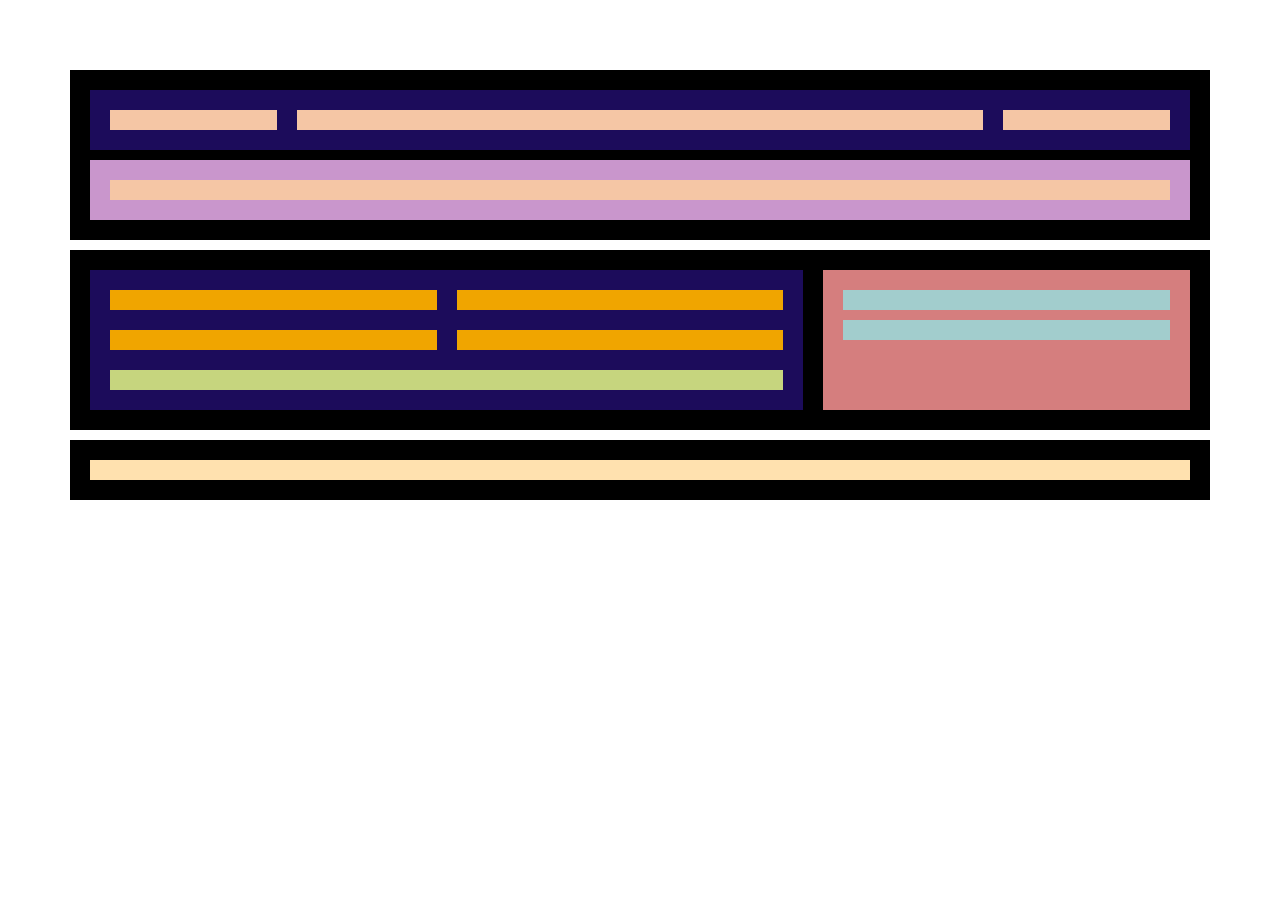
<file: flex-nivell1/index.html>
<!DOCTYPE html>
<html lang="en">
<head>
    <meta charset="UTF-8">
    <meta http-equiv="X-UA-Compatible" content="IE=edge">
    <meta name="viewport" content="width=device-width, initial-scale=1.0">
    <link rel="stylesheet" href="styles.css">
    <title>Flex</title>
</head>
<body>
<div class="container">
    <header class="header">
        <div class="top">
            <div class="logo"></div>
            <div class="menu"></div>
            <div class="search"></div>
        </div>
        <div class="banner">
            <h1></h1>
        </div>
    </header>
    <section class="info">
        <div class="news">
            <div class="newscard"></div>
            <div class="newscard"></div>
            <div class="newscard"></div>
            <div class="newscard"></div>
            <div class="newsbanner"></div>
        </div>
        <div class="ads">
            <div class="adscard"></div>
            <div class="adscard"></div>
        </div>
    </section>
    <footer class="footer">
        <div class="copyright"></div>
    </footer>
    
</div>
</body>
</html>
</file>
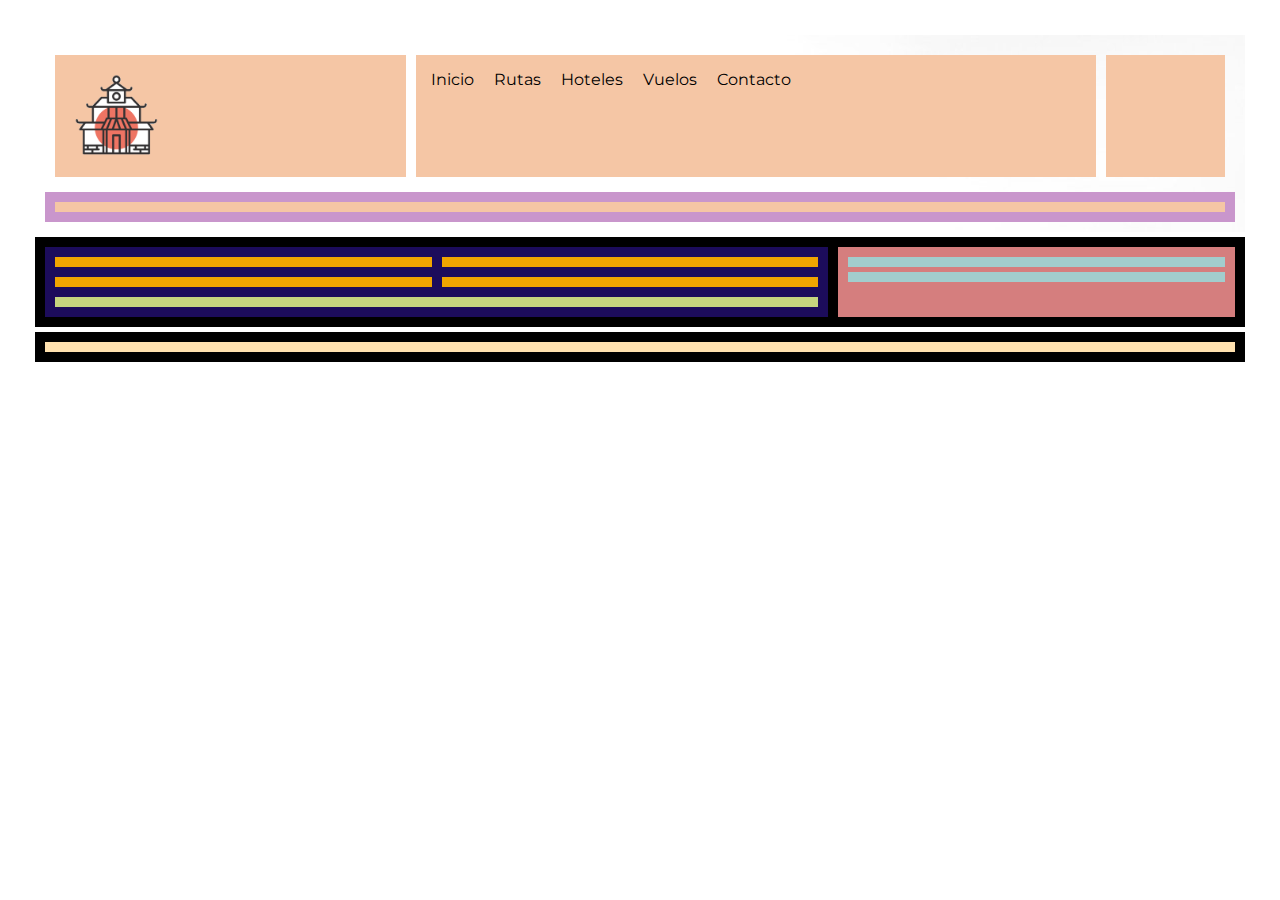
<file: flex-nivell2/index.html>
<!DOCTYPE html>
<html lang="en">
<head>
    <meta charset="UTF-8">
    <meta http-equiv="X-UA-Compatible" content="IE=edge">
    <meta name="viewport" content="width=device-width, initial-scale=1.0">
    <!-- FONT AWESOME -->
    <link rel="stylesheet" href="https://pro.fontawesome.com/releases/v5.10.0/css/all.css" integrity="sha384-AYmEC3Yw5cVb3ZcuHtOA93w35dYTsvhLPVnYs9eStHfGJvOvKxVfELGroGkvsg+p" crossorigin="anonymous"/>
    <!-- GOOGLE FONTS -->
    <link rel="preconnect" href="https://fonts.googleapis.com">
    <link rel="preconnect" href="https://fonts.gstatic.com" crossorigin>
    <link href="https://fonts.googleapis.com/css2?family=Montserrat:wght@500&display=swap" rel="stylesheet">
    <!-- OWN STYLES -->
    <link rel="stylesheet" href="styles.css">
    <title>Tourism - Japan</title>
</head>
<body>
<div class="container">
    <header class="header">
        <div class="top">
            <div class="logo">
                <img class="logo-japan" src="img/logo.png" alt="tourism Japan logo">
            </div>
            <div class="menu">
                <div class="menu-items">Inicio</div>
                <div class="menu-items">Rutas</div>
                <div class="menu-items">Hoteles</div>
                <div class="menu-items">Vuelos</div>
                <div class="menu-items">Contacto</div>
            </div>
            <div class="search">
                <i class="fab fa-facebook-f"></i>
                <i class="fab fa-twitter"></i>
            </div>
        </div>
        <div class="banner">
            <h1></h1>
        </div>
    </header>
    <section class="info">
        <div class="news">
            <div class="newscard"></div>
            <div class="newscard"></div>
            <div class="newscard"></div>
            <div class="newscard"></div>
            <div class="newsbanner"></div>
        </div>
        <div class="ads">
            <div class="adscard"></div>
            <div class="adscard"></div>
        </div>
    </section>
    <footer class="footer">
        <div class="copyright"></div>
    </footer>
    
</div>
</body>
</html>
</file>
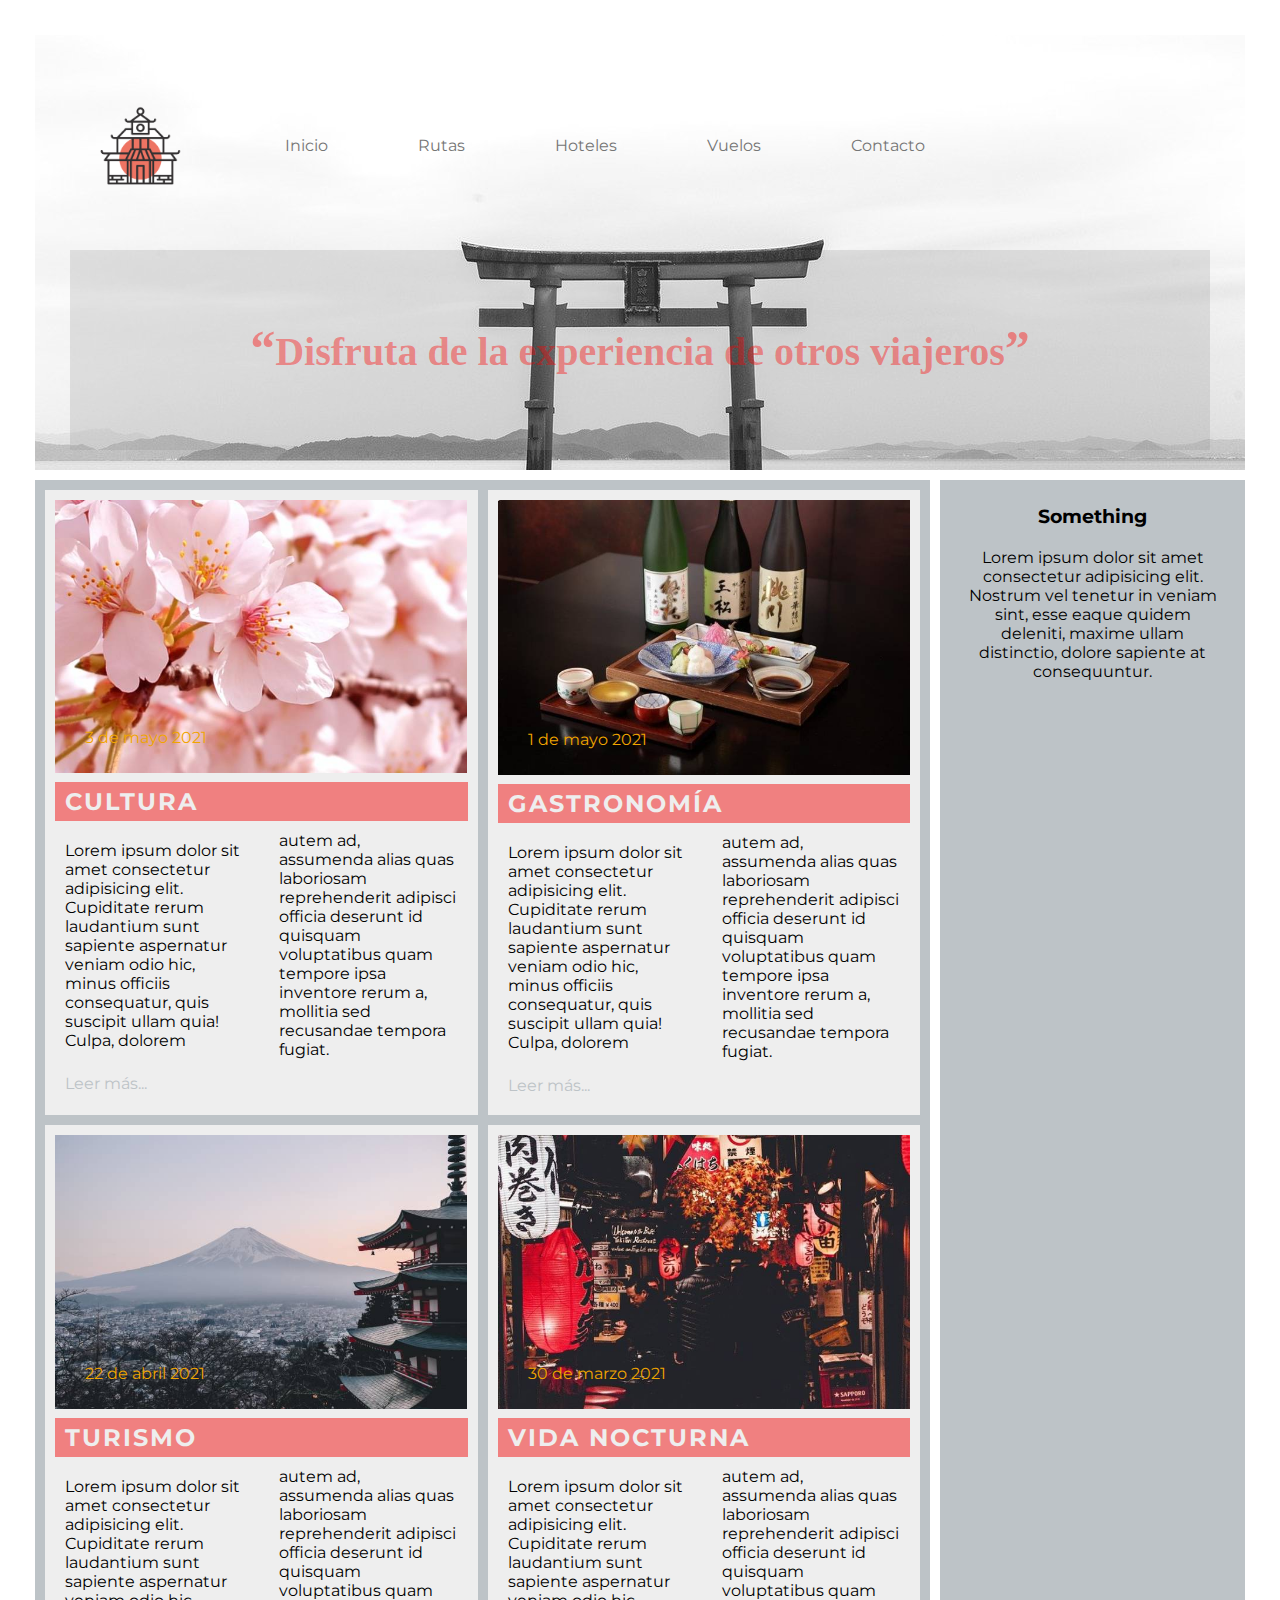
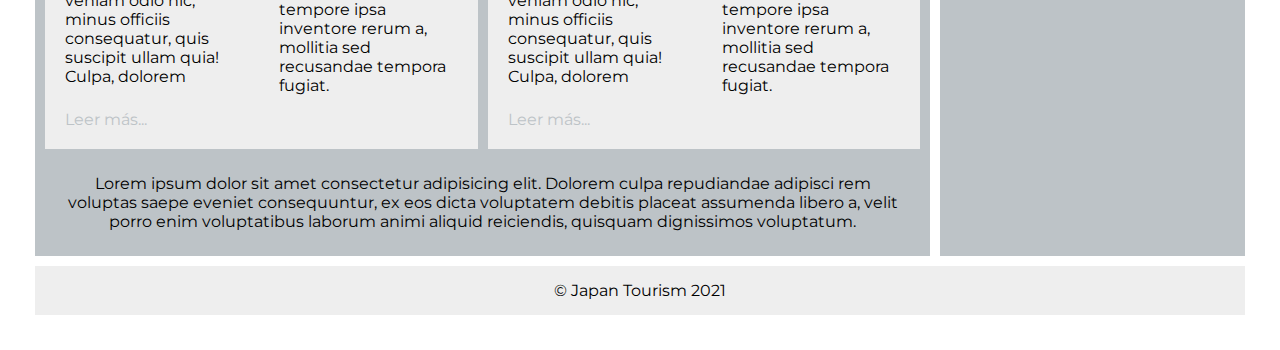
<file: flex-nivell3-grid/index.html>
<!DOCTYPE html>
<html lang="en">
<head>
    <meta charset="UTF-8">
    <meta http-equiv="X-UA-Compatible" content="IE=edge">
    <meta name="viewport" content="width=device-width, initial-scale=1.0">
    <!-- FONT AWESOME -->
    <link rel="stylesheet" href="https://pro.fontawesome.com/releases/v5.10.0/css/all.css" integrity="sha384-AYmEC3Yw5cVb3ZcuHtOA93w35dYTsvhLPVnYs9eStHfGJvOvKxVfELGroGkvsg+p" crossorigin="anonymous"/>
    <!-- GOOGLE FONTS -->
    <link rel="preconnect" href="https://fonts.googleapis.com">
    <link rel="preconnect" href="https://fonts.gstatic.com" crossorigin>
    <link href="https://fonts.googleapis.com/css2?family=Montserrat:wght@500&display=swap" rel="stylesheet">
    <!-- OWN STYLES -->
    <link rel="stylesheet" href="styles.css">
    <link href="img/favicon.ico" rel="icon" type="image/x-icon">
    <title>Tourism - Japan</title>
</head>
<body>
<div class="container">
    <header class="header">
        <div class="top">
            <div class="logo">
                <img class="logo-japan" src="img/logo.png" alt="tourism Japan logo">
            </div>
            <div class="menu">
                <div class="menu-all">
                    <i class="fas fa-home"></i>
                    <div id="inicio" class="menu-items">Inicio</div>
                </div>
                <div class="menu-all">
                    <i class="fas fa-map-marked-alt"></i>
                    <div class="menu-items">Rutas</div>
                </div>
                <div class="menu-all">
                    <i class="fas fa-h-square"></i>
                    <div class="menu-items">Hoteles</div>
                </div>
                <div class="menu-all">
                    <i class="fas fa-plane"></i>
                    <div class="menu-items">Vuelos</div>
                </div>
                <div class="menu-all">
                    <i class="fas fa-envelope-open-text"></i>
                    <div class="menu-items">Contacto</div>
                </div>
            </div>
            <div class="social">
                <i class="fab fa-facebook-square"></i>
                <i class="fab fa-twitter"></i>
            </div>
        </div>
        <div class="banner">
            <blockquote><h1>Disfruta de la experiencia de otros viajeros</h1></blockquote>
        </div>
    </header>
    <article>
        <section class="info">
            <div class="news">
                <div class="newscard">
                    <div id="sakura" class="photocard">
                        <img class="img-banner" src="img/sakura.jpg" alt="pink flowers">
                        <p class="datecard">3 de mayo 2021</p>
                    </div>

                    <div class="titlecard">
                        <h2>CULTURA</h2>
                    </div>
                    <div class="textcard">
                        <p>Lorem ipsum dolor sit amet consectetur adipisicing elit. Cupiditate rerum laudantium sunt sapiente aspernatur veniam odio hic, minus officiis consequatur, quis suscipit ullam quia! Culpa, dolorem autem ad, assumenda alias quas laboriosam reprehenderit adipisci officia deserunt id quisquam voluptatibus quam tempore ipsa inventore rerum a, mollitia sed recusandae tempora fugiat.</p>
                    </div>
                    <div class="readmore">
                        <p>Leer más...</p>
                    </div>
                </div>
                <div class="newscard">
                    <div id="comida" class="photocard">
                        <img class="img-banner" src="img/comida.jpg" alt="japanes food">
                        <p class="datecard">1 de mayo 2021</p>
                    </div>
                    <div class="titlecard">
                        <h2>GASTRONOMÍA</h2>
                    </div>
                    <div class="textcard">
                        <p>Lorem ipsum dolor sit amet consectetur adipisicing elit. Cupiditate rerum laudantium sunt sapiente aspernatur veniam odio hic, minus officiis consequatur, quis suscipit ullam quia! Culpa, dolorem autem ad, assumenda alias quas laboriosam reprehenderit adipisci officia deserunt id quisquam voluptatibus quam tempore ipsa inventore rerum a, mollitia sed recusandae tempora fugiat.</p>
                    </div>
                    <div class="readmore">
                        <p>Leer más...</p>
                    </div>
                </div>
                <div class="newscard">
                    <div class="photocard">
                        <img class="img-banner" src="img/fuji.jpg" alt="pink flowers">
                        <p class="datecard">22 de abril 2021</p>
                    </div>
                    <div class="titlecard">
                        <h2>TURISMO</h2>
                    </div>
                    <div class="textcard">
                        <p>Lorem ipsum dolor sit amet consectetur adipisicing elit. Cupiditate rerum laudantium sunt sapiente aspernatur veniam odio hic, minus officiis consequatur, quis suscipit ullam quia! Culpa, dolorem autem ad, assumenda alias quas laboriosam reprehenderit adipisci officia deserunt id quisquam voluptatibus quam tempore ipsa inventore rerum a, mollitia sed recusandae tempora fugiat.</p>
                    </div>
                    <div class="readmore">
                        <p>Leer más...</p>
                    </div>
                </div>
                <div class="newscard">
                    <div class="photocard">
                        <img class="img-banner" src="img/noche.jpg" alt="pink flowers">
                        <p class="datecard">30 de marzo 2021</p>
                    </div>
                    <div class="titlecard">
                        <h2>VIDA NOCTURNA</h2>
                    </div>
                    <div class="textcard">
                        <p>Lorem ipsum dolor sit amet consectetur adipisicing elit. Cupiditate rerum laudantium sunt sapiente aspernatur veniam odio hic, minus officiis consequatur, quis suscipit ullam quia! Culpa, dolorem autem ad, assumenda alias quas laboriosam reprehenderit adipisci officia deserunt id quisquam voluptatibus quam tempore ipsa inventore rerum a, mollitia sed recusandae tempora fugiat.</p>
                    </div>
                    <div class="readmore">
                        <p>Leer más...</p>
                    </div>
                </div>
                <div class="newsbanner">
                    <p>Lorem ipsum dolor sit amet consectetur adipisicing elit. Dolorem culpa repudiandae adipisci rem voluptas saepe eveniet consequuntur, ex eos dicta voluptatem debitis placeat assumenda libero a, velit porro enim voluptatibus laborum animi aliquid reiciendis, quisquam dignissimos voluptatum.</p>
                </div>
            </div>
        </section>
        <section class="ads">    
            <div class="adscard">
                <h3>Something</h3>
                <p>Lorem ipsum dolor sit amet consectetur adipisicing elit. Nostrum vel tenetur in veniam sint, esse eaque quidem deleniti, maxime ullam distinctio, dolore sapiente at consequuntur.</p>
            </div>
        </section>
    </article>
    <footer class="footer">
        <p class="copyright"> &copy; Japan Tourism 2021</p>
    </footer>
</div>
</body>
</html>
</file>
<file: flex-nivell1/styles.css>
*{
    box-sizing: border-box;
    margin:10px;
    padding:10px; 
}
.header{
    background-color: black;
}
    .top{
        background-color: #1C0C5B;
        display: flex;
        
    }
        .logo{
            background-color: #F5C6A5;
            flex: auto;
        }
        .menu{
            background-color: #F5C6A5;
            flex: 50%;
        }
        .search{
            background-color: #F5C6A5;
            flex: auto;
        }
    .banner{
        background-color: #C996CC;
    }
        h1{
            background-color: #F5C6A5;
        }
.info{
    background-color: black;
    display: flex;
}
    .news{
        background-color: #1C0C5B;
        flex: 2;
        display: flex;
        flex-flow: row wrap;
    }
        .newscard{
            background-color: #F0A500;
            flex: 40%;
        }
        .newsbanner{
            background-color: #C6D57E;
            flex: 100%;
        }
    .ads{
        background-color: #D57E7E;
        flex: 1;
    }
        .adscard{
            background-color: #A2CDCD;
        }
.footer{
    background-color: black;
}
    .copyright{
        background-color: #FFE1AF;
    }
@media screen and (max-width: 800px) {
    .info{
        background-color: yellow;
        flex-direction: column;
    }
}
@media screen and (max-width: 600px){
    .top, .news{
        flex-direction: column;
    }
    .adscard{
        background-color:teal;
    }
}
</file>
<file: flex-nivell2/styles.css>
*{
    box-sizing: border-box;
    margin:5px;
    padding:5px; 
}
.header{
    background-image: url("img/top-banner.jpg");
}
    .top{
        display: flex; 
    }
        .logo{
            background-color: #F5C6A5;
            flex: auto;
        }
            .logo-japan{
                width: 30%;
            }
        .menu{
            background-color: #F5C6A5;
            flex: 50%;
            display: flex;
        }
            .menu-items{
                font-family: 'Montserrat', sans-serif;
            }
        .search{
            background-color: #F5C6A5;
            flex: auto;
            display: flex;
            flex-direction: column;
        }
    .banner{
        background-color: #C996CC;
    }
        h1{
            background-color: #F5C6A5;
        }
.info{
    background-color: black;
    display: flex;
}
    .news{
        background-color: #1C0C5B;
        flex: 2;
        display: flex;
        flex-flow: row wrap;
    }
        .newscard{
            background-color: #F0A500;
            flex: 40%;
        }
        .newsbanner{
            background-color: #C6D57E;
            flex: 100%;
        }
    .ads{
        background-color: #D57E7E;
        flex: 1;
    }
        .adscard{
            background-color: #A2CDCD;
        }
.footer{
    background-color: black;
}
    .copyright{
        background-color: #FFE1AF;
    }
@media screen and (max-width: 800px) {
    .info{
        background-color: yellow;
        flex-direction: column;
    }
}
@media screen and (max-width: 600px){
    .top, .news{
        flex-direction: column;
    }
    .adscard{
        background-color:teal;
    }
}
</file>
<file: flex-nivell3-grid/styles.css>
*{
    box-sizing: border-box;
    margin:5px;
    padding:5px; 
    font-family: 'Montserrat', sans-serif;
}
.header{
    background-image: url("img/top-banner.jpg");
    background-position: center;
    display: flex;
    flex-direction: column;
    padding-bottom: 20px;
}
    .top{
        display: flex; 
        color: #757575;
        min-height: 200px;
        flex-wrap: wrap;
    }
        .logo{
            flex: 1;
            display: flex;
            align-items: center;
            justify-content: center;
            animation: logo 3s ease-in;
        
        }
            .logo-japan{
                width: 100px;
                min-width: 50px;
            }
            .logo-japan:hover{
                cursor: pointer;
            }
        .menu{
            flex: 5;
            display: flex;
            align-items: center;
        }
            .menu-all{
                padding-right: 30px;
                display: flex;
            }
            .menu-items:hover{
                cursor: pointer;
                text-decoration: underline;
            }
            
            i{
                padding-right: 10px;
            }
            .first-icon{
                padding-left: 50px;
            }
        
        .social{
            flex: 1;
            display: flex;
            align-items: center;
        }
        .fa-facebook-square:hover, .fa-twitter:hover{
            cursor: pointer;
            color:rgba(255, 0, 0, 0.4)
        }
    .banner{
            display: flex;
            align-items: center;
            justify-content: center;
            height: 200px;
            background-color: rgb(128,128,128,0.2);
            margin: 0 30px;
    }
        h1{
            color: rgba(255, 0, 0, 0.4);
            font-size: 2.5rem;
            margin-top: 0;
            text-align: center;
            font-family: 'Times New Roman', Times, serif;
            animation: title 3s ease-in;
        }
        blockquote {
            margin: 0;
            }
                 
        blockquote h1:before { 
            content: open-quote;
            font-weight: bold;
            font-size:50px;
            color: rgba(255, 0, 0, 0.4);
        } 
        blockquote h1:after { 
            content: close-quote;
            font-weight: bold;
            font-size:50px;
            color: rgba(255, 0, 0, 0.4);
        }
article{
    display: flex;
    margin: 0;
    padding: 0;
}
.info{
    background-color: rgba(189, 195, 199, 1);
    display: flex;
    flex: 3;
}
    .news{
        background-color: rgba(189, 195, 199, 1);
        flex: 3;
        display: flex;
        flex-flow: row wrap;
        margin: 0;
        padding: 0;
    }
        .newscard{
            background-color: rgba(238, 238, 238, 1);
            flex: 40%;
            padding: 10px;
        }
        .img-banner{
            max-width: 100%;
            height: auto;
            margin: 0;
            padding: 0;
        }
        .photocard{
            position: relative;
            margin: 0;
            padding: 0;
        }
        .datecard{
            position: absolute;
            bottom: 20px;
            left: 20px;
            color: #F0A500;
        }
        .titlecard{
            background-color: #f08080;
            color: rgba(238, 238, 238, 1);
            letter-spacing: 2px;
            margin: 0;
            padding: 0;
        }

        .textcard{
            -webkit-column-count: 2;
            -moz-column-count: 2;
            column-count: 2;
            margin: 0;
            padding: 5px 0 0 0;
        }
        .readmore{
            color: rgba(189, 195, 199, 1);
            margin: 0;
            padding: 0;
        }
        .readmore:hover{
            cursor: pointer;
            text-decoration: underline;
        }
        .newsbanner{
            flex: 100%;
        }
        .newsbanner p{
            text-align: center;
        }
.ads{
    background-color: rgba(189, 195, 199, 1);
    flex: 1;
}
    .adscard{
        background-color: rgba(189, 195, 199, 1);
        display: flex;
        flex-direction: column;
        text-align: center;
    }
.footer{
    background-color:  rgba(238, 238, 238, 1);
}
    .copyright{
        text-align: center;
    }
@media screen and (max-width: 930px) {
    .header{
        flex-direction: column;
    }
    .first-icon{
        padding-left: 0;
    }

    .menu{
        flex-wrap: wrap;
    }
    .menu-all{
        margin: 0;
        padding: 0;
    }

    article{
        flex-direction: column;
    }
}
@media screen and (max-width: 800px) {
    .top{
        flex-direction: column;
        flex-wrap: nowrap;
    }
    .social{
        margin-bottom: 50px;
    }
    .menu{
        margin-bottom: 0;
        padding-bottom: 0;
    }
@keyframes logo{
    0%{
        opacity: 0;
    }
    100%{
        opacity: 1;
    }
}
@keyframes title{
    0%{
        opacity: 0;
    }
    100%{
        opacity: 1;
    }
}
</file>
